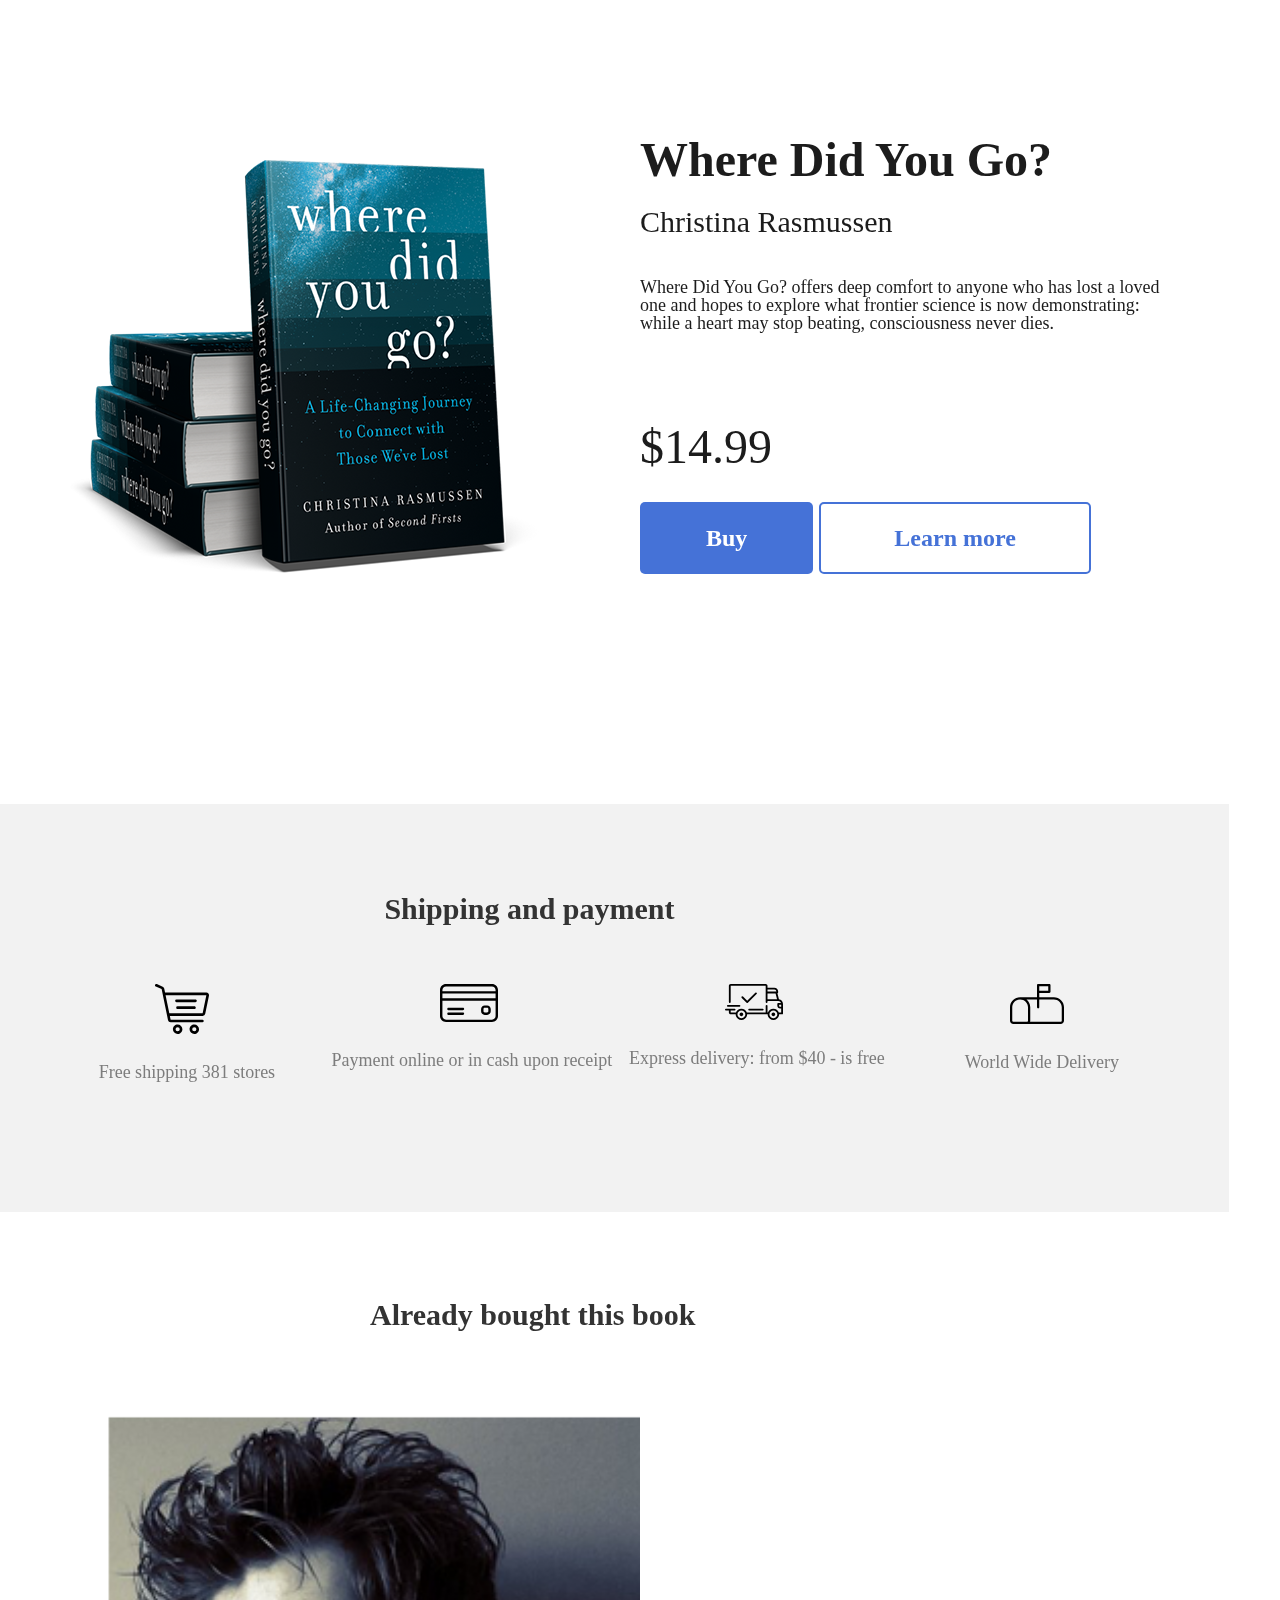
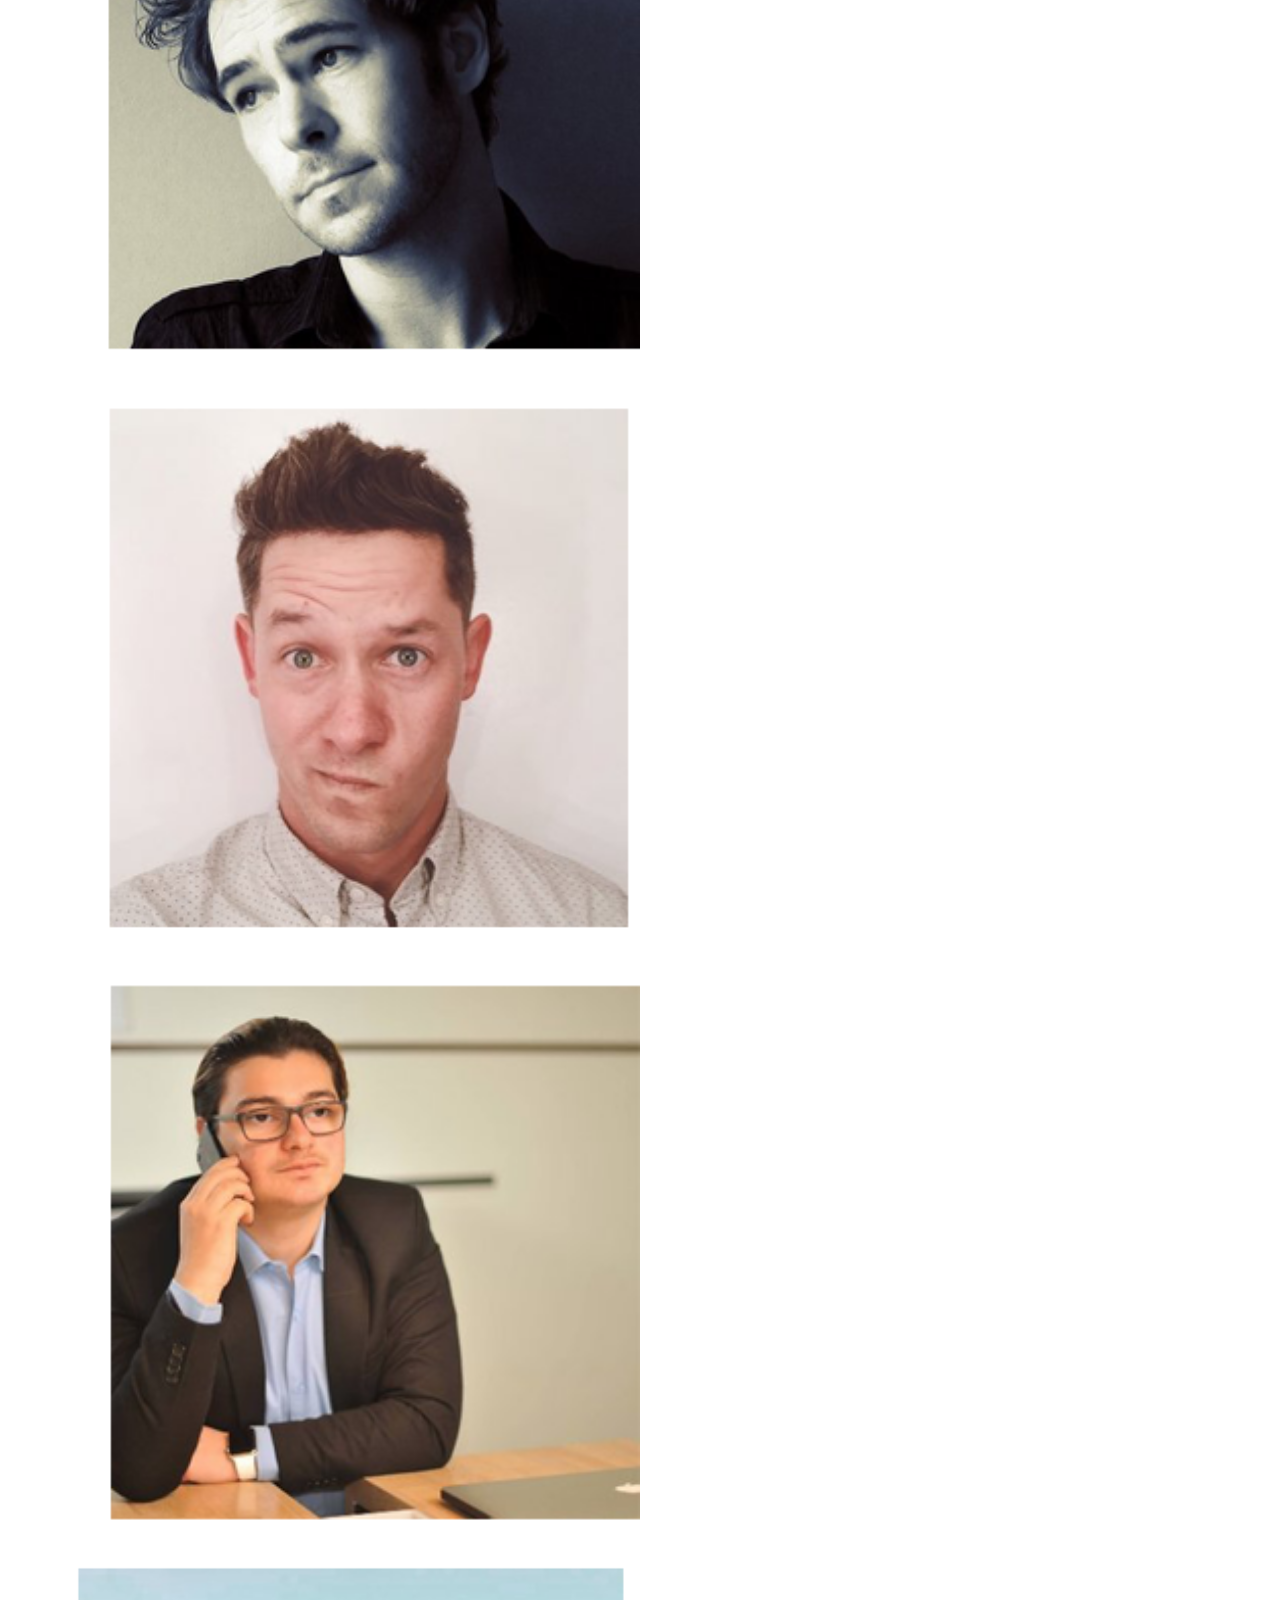
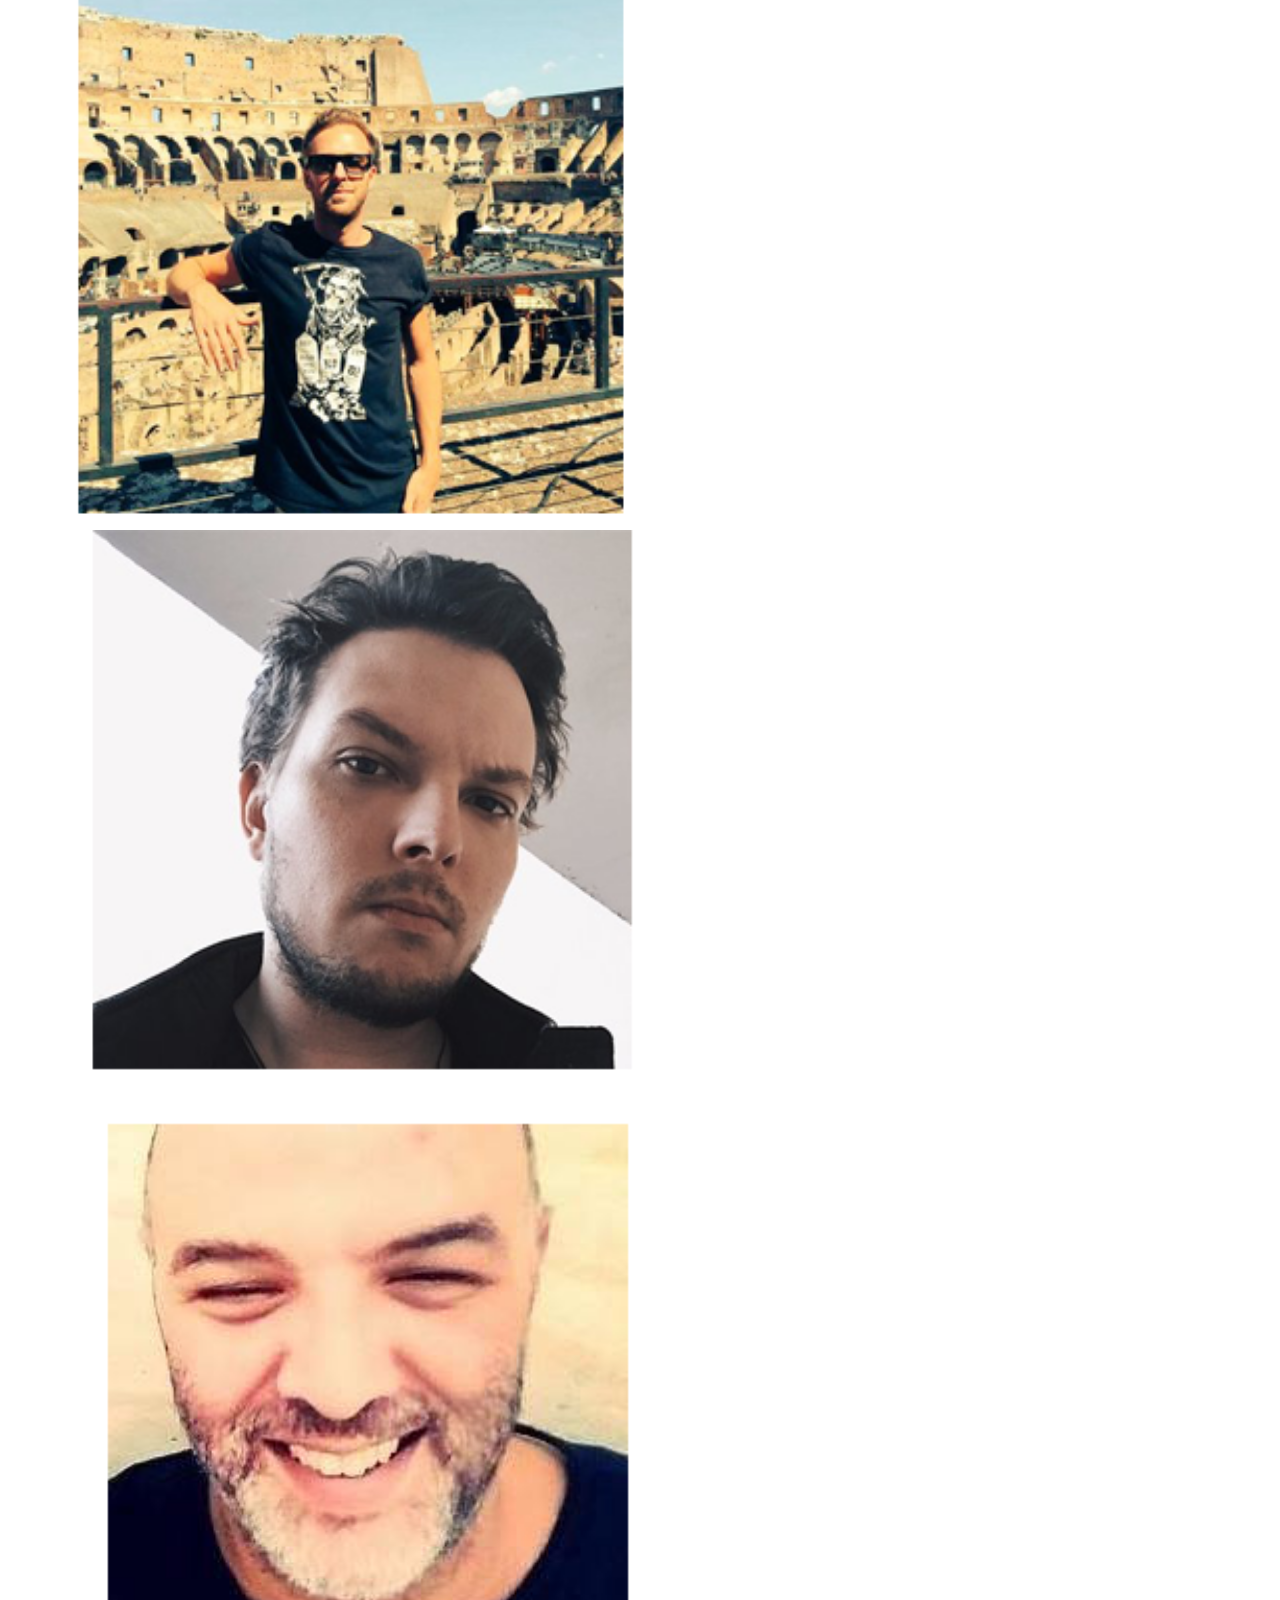
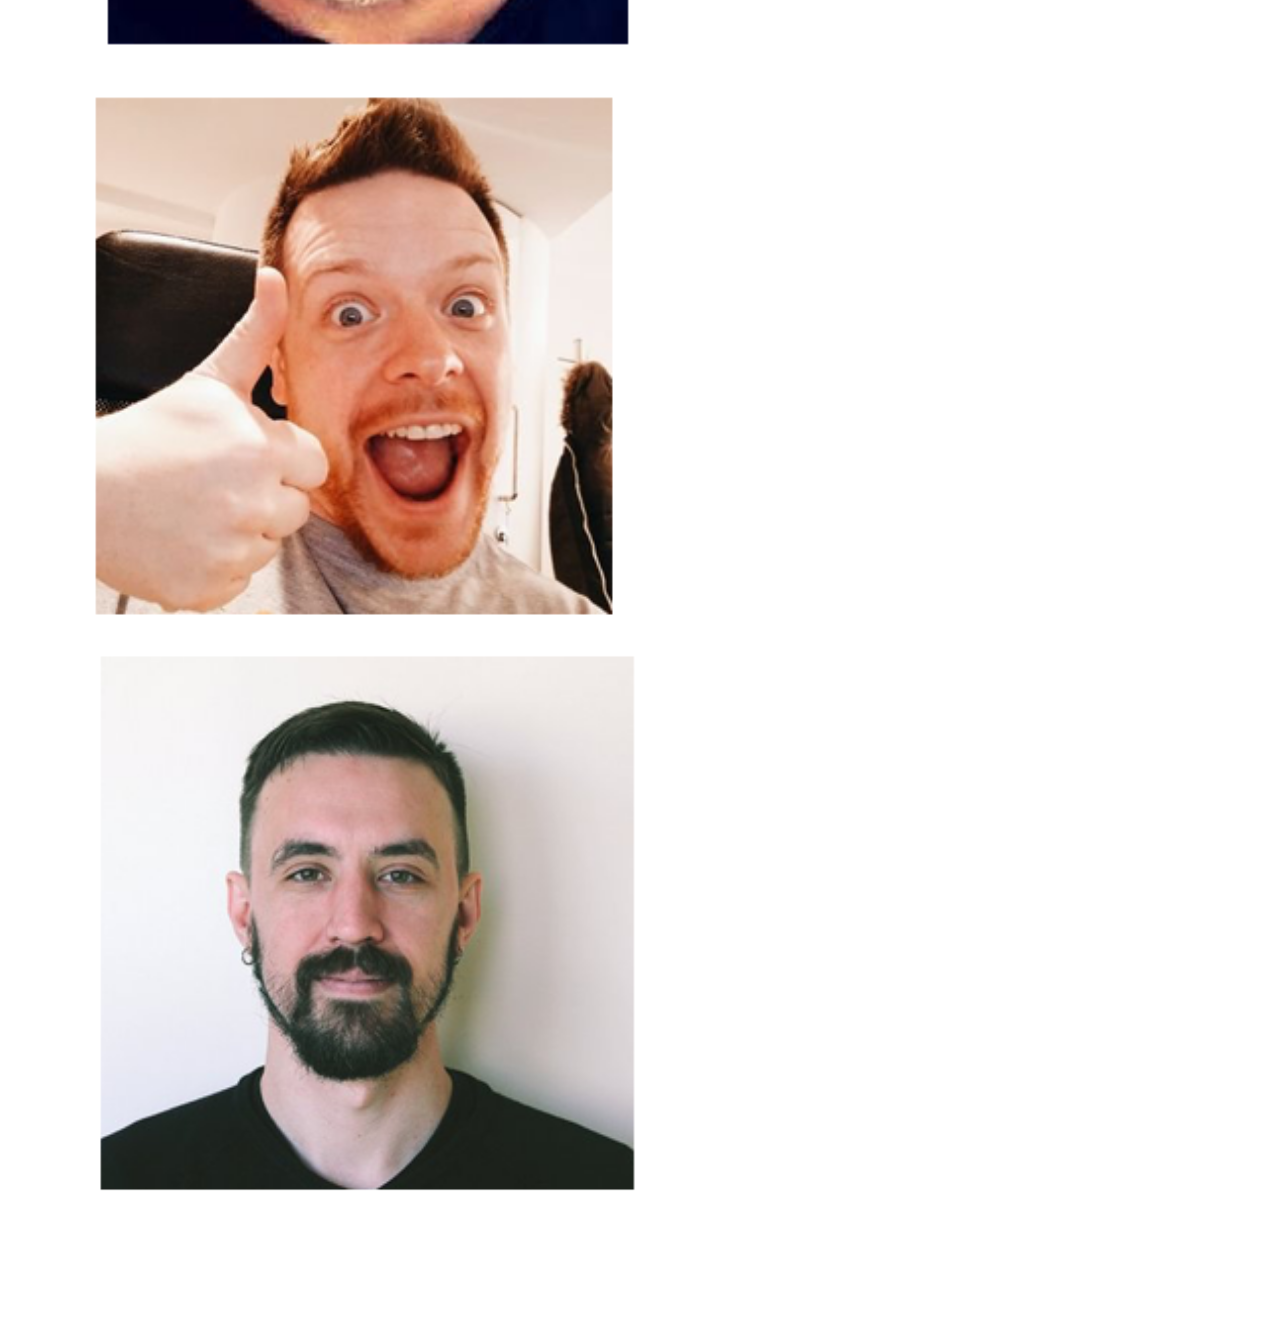
<file: project 2/index.html>
<!DOCTYPE html>
<html lang="en">
<head>
    <meta charset="UTF-8">
    <meta http-equiv="X-UA-Compatible" content="IE=edge">
    <meta name="viewport" content="width=device-width, initial-scale=1.0">
    <title>Christina Rasmussen-Book</title>
    <link rel="stylesheet" href="src/css/reset.css">
    <link rel="stylesheet" href="src/css/style.css">
</head>
<body>
 


 <!--Hlavní blok-->


 <div class="container">
    <div class="main">
        <div class="main-image">
            <img src="src/img/book.png" alt="book">
        </div>

        <div class="main-text">
            <span class="subtitle">Where Did You Go?</span>
            <p class="name">Christina Rasmussen</p>
            <p class="text-about">Where Did You Go? offers deep comfort to anyone who has lost a loved one and hopes to explore what frontier science is now demonstrating: while a heart may stop beating, consciousness never dies.</p>
            
            <strong class="price">$14.99</strong>
            
            <div class="buttons">
                <a href="#" class="btn-blue">Buy</a>
                <a href="#" class="btn-white">Learn more</a>
            </div>

        </div>
    </div>
 </div>  




<!--pay-ship-->

<div class="box">
    <section class="about-paybook">
        <div class="container">
            <div class="main-shippay">
                <h2 class="pay-subheadline"><strong>Shipping and payment</strong></h2>
                <div class="pay-wrap">
                    <div class="about-pay">
                        <img src="src/img/Shopping_cart.svg" alt="cart">
                        <span>Free shipping 381 stores</span>
                    </div>
                    <div class="about-pay">
                        <img src="src/img/Credit_card.svg" alt="card">
                        <span>Payment online or in cash upon receipt</span>
                    </div>
                    <div class="about-pay">
                        <img src="src/img/Shipped_copy_2.svg" alt="car">
                        <span>Express delivery: from $40 - is free</span>
                    </div>
                    <div class="about-pay">
                        <img src="src/img/Mailbox.svg" alt="box">
                        <span>World Wide Delivery</span>
                    </div>
                </div>
            </div>
        </div>
    </section>
</div>



<!--peoples-->


<div class="peoples">
    <div class="container">
       
        <span class="peoples-subheadline">Already bought this book</span>
          
        <div class="peoples-wrap">
            <div class="peoples-block">
              <img src="src/img/1.png" alt="clovek1">
          </div>
            <div class="peoples-block">
              <img src="src/img/2.png" alt="clovek2">
          </div>
            <div class="peoples-block">
              <img src="src/img/3.png" alt="clovek3">
          </div>
            <div class="peoples-block">
              <img src="src/img/4.png" alt="clovek4">
          </div>
          <div class="peoples-block">
              <img src="src/img/5.png" alt="clovek5">
          </div>
          <div class="peoples-block">
              <img src="src/img/6.png" alt="clovek6">
          </div>
          <div class="peoples-block">
              <img src="src/img/7.png" alt="clovek7">
          </div>
          <div class="peoples-block">
              <img src="src/img/8.png" alt="clovek8">      
          </div>

      </div>    
</div>









</body>
</html>
</file>
<file: project 2/src/css/style.css>
*{
    box-sizing:border-box ;
}
.container{
    max-width: 1140px;
    width: 96%;
    margin-left: auto;
    margin-right: auto;
}
.body{
  font-family:'Tahoma';
}

.main {
    display: flex; 
}   

.main-image{
    width: 50%;
    padding-top: 160px;
}

.main-text{
    width: 50%;
    color: #1c1c1c;
}  
  
.subtitle{
    font-family: Tahoma;
    font-size: 48px;
    font-weight: 700;
    display: block;
    margin-bottom: 23px;
    margin-top: 136px;
}

.name{
    font-family: Tahoma;   
    font-size: 30px;
    font-weight: 400;
    margin-bottom: 41px;

}

.text-about{
    font-family: Tahoma;
    font-size: 18px;
    font-weight: 400;
    margin-bottom: 50px;
    width: 521px;
    height: 95px;
    margin-bottom: 50px ;
}


.price{
    font-family: Tahoma;
    display: block;
    font-size: 48px;
    font-weight: 400;
    margin-top: 50px;
    margin-bottom: 55px;
}

.buttons{
    margin-top: 55px;
    text-decoration: none;
    font-size: 24px;
    font-weight: 700;
    margin-top: 55px;
    
}

.btn-blue{
    text-decoration: none;
    width: 187px;
    height: 67px;
    padding: 23px 66px;
    border-radius: 5px;
    color: #fff;
    background-color: #4572d7;
}

.btn-white{
    text-decoration: none;
    width: 287px;
    height: 67px;
    padding: 21px 73px;
    border-radius: 5px;
    color: #4572d7;
    border: 2px solid #4572d7;
}







/* Ship Pay */

.box{
    background-color: #f2f2f2;
    width: 1367px;
    height: 408px;
    margin-top: 231px;
    margin-bottom: 88px;
    width: 96%;
}

.pay-subheadline{
    font-family: Tahoma;
    width: 338px;
    height: 29px;
    padding-top: 90px;
    margin-left: 340px;
    font-size: 30px;
    font-weight: 700;
    color: #333333;
}

.pay-wrap{
    display: flex;
    line-height: 20px;
}

.about-pay{
    width: 25%;
    margin-top: 90px;
    
}

.about-pay span{
    display: block;
    font-size: 18px;
    font-weight: 400;
    color: #7d7d7d;
    text-align: center;
    line-height: 1.5;
}



.about-pay img{
    margin-bottom: 25px;
    margin-left: 111px;
}








/* customers */

.peoples{
    display: flex;
    flex-wrap: wrap;
}

.peoples-subheadline{
    font-family: Tahoma;
    width: 379px;
    height: 29px;
    font-size: 30px;
    font-weight: 700;
    margin-left: 300px;
    color: #333333;
}

.peoples-wrap{
    justify-content: space-between;
    margin-top: 69px;
    margin-bottom: 111px;
}
  
.peoples-block img{
    width: 50%;
    object-fit: contain;
    mix-blend-mode: color-burn;
}
</file>
